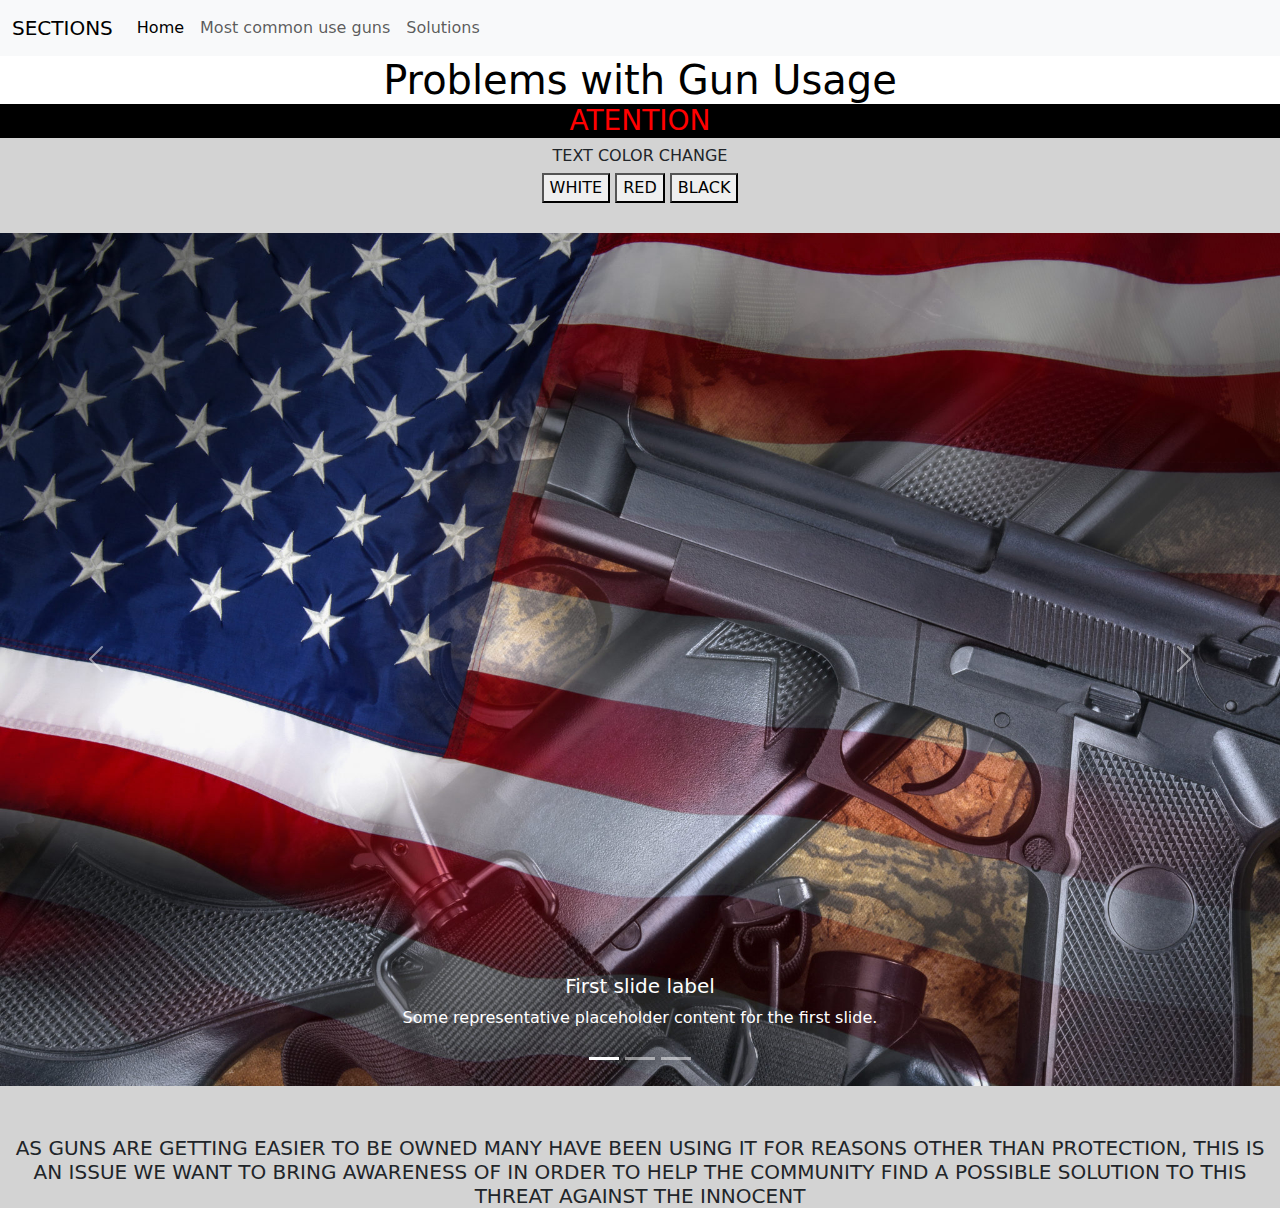
<file: index.html>
<!DOCTYPE html>
<html>

<head>
  <meta charset="utf-8">
  <meta name="viewport" content="width=device-width">
  <title>replit</title>
  <link href="style.css" rel="stylesheet" type="text/css" />
  <link href="https://cdn.jsdelivr.net/npm/bootstrap@5.3.3/dist/css/bootstrap.min.css" rel="stylesheet" integrity="sha384-QWTKZyjpPEjISv5WaRU9OFeRpok6YctnYmDr5pNlyT2bRjXh0JMhjY6hW+ALEwIH" crossorigin="anonymous">
</head>

<body id="body1">
  <!-- navbar -->
  <nav class="navbar navbar-expand-lg bg-body-tertiary">
    <div class="container-fluid">
      <a class="navbar-brand" href="index.html">SECTIONS</a>
      <button class="navbar-toggler" type="button" data-bs-toggle="collapse" data-bs-target="#navbarNavDropdown" aria-controls="navbarNavDropdown" aria-expanded="false" aria-label="Toggle navigation">
        <span class="navbar-toggler-icon"></span>
      </button>
      <div class="collapse navbar-collapse" id="navbarNavDropdown">
        <ul class="navbar-nav">
          <li class="nav-item">
            <a class="nav-link active" aria-current="page" href="index.html">Home</a>
          </li>
          <li class="nav-item">
            <a class="nav-link" href="info1.html">Most common use guns</a>
          </li>
          <li class="nav-item">
            <a class="nav-link" href="soluctions.html">Solutions</a>
          </li>
        </ul>
      </div>
    </div>
  </nav>


  
<h1>Problems with Gun Usage</h1>
<h3>ATENTION</h3>


<!-- buttons -->
<center id="center">
  <h6 class="h6">TEXT COLOR CHANGE</h6>
  <button id="WHITE">WHITE</button>
  <button id="RED">RED</button>
  <button id="BLACK">BLACK</button>
</center>


  <!-- carousel -->
  <div id="carouselExampleCaptions" class="carousel slide" data-bs-ride="carousel">
    <div class="carousel-indicators">
      <button type="button" data-bs-target="#carouselExampleCaptions" data-bs-slide-to="0" class="active" aria-current="true" aria-label="Slide 1"></button>
      <button type="button" data-bs-target="#carouselExampleCaptions" data-bs-slide-to="1" aria-label="Slide 2"></button>
      <button type="button" data-bs-target="#carouselExampleCaptions" data-bs-slide-to="2" aria-label="Slide 3"></button>
    </div>
    <div class="carousel-inner">
      <div class="carousel-item active">
        <img src="america.jpeg" class="img" alt="...">
        <div class="carousel-caption d-none d-md-block">
          <h5>First slide label</h5>
          <p>Some representative placeholder content for the first slide.</p>
        </div>
      </div>
      <div class="carousel-item">
        <img src="ratio.jpeg" class="img" alt="...">
        <div class="carousel-caption d-none d-md-block">
          <h5>Second slide label</h5>
          <p>Some representative placeholder content for the second slide.</p>
        </div>
      </div>
      <div class="carousel-item">
        <img src="arms.jpeg" class="img" alt="...">
        <div class="carousel-caption d-none d-md-block">
          <h5>Third slide label</h5>
          <p>Some representative placeholder content for the third slide.</p>
        </div>
      </div>
    </div>
    <button class="carousel-control-prev" type="button" data-bs-target="#carouselExampleCaptions" data-bs-slide="prev">
      <span class="carousel-control-prev-icon" aria-hidden="true"></span>
      <span class="visually-hidden">Previous</span>
    </button>
    <button class="carousel-control-next" type="button" data-bs-target="#carouselExampleCaptions" data-bs-slide="next">
      <span class="carousel-control-next-icon" aria-hidden="true"></span>
      <span class="visually-hidden">Next</span>
    </button>
  </div>



<center>
  <h5 id="h5">AS GUNS ARE GETTING EASIER TO BE OWNED MANY HAVE BEEN USING IT FOR REASONS OTHER THAN 
  PROTECTION, THIS IS AN ISSUE WE WANT TO BRING AWARENESS OF IN ORDER TO HELP THE COMMUNITY FIND 
  A POSSIBLE SOLUTION TO THIS THREAT AGAINST THE INNOCENT</h5>
</center>


  <!-- script linked -->
  <script src="script.js"></script>
  <script src="https://cdn.jsdelivr.net/npm/bootstrap@5.3.3/dist/js/bootstrap.bundle.min.js" integrity="sha384-YvpcrYf0tY3lHB60NNkmXc5s9fDVZLESaAA55NDzOxhy9GkcIdslK1eN7N6jIeHz" crossorigin="anonymous"></script> 

</body>

</html>
</file>
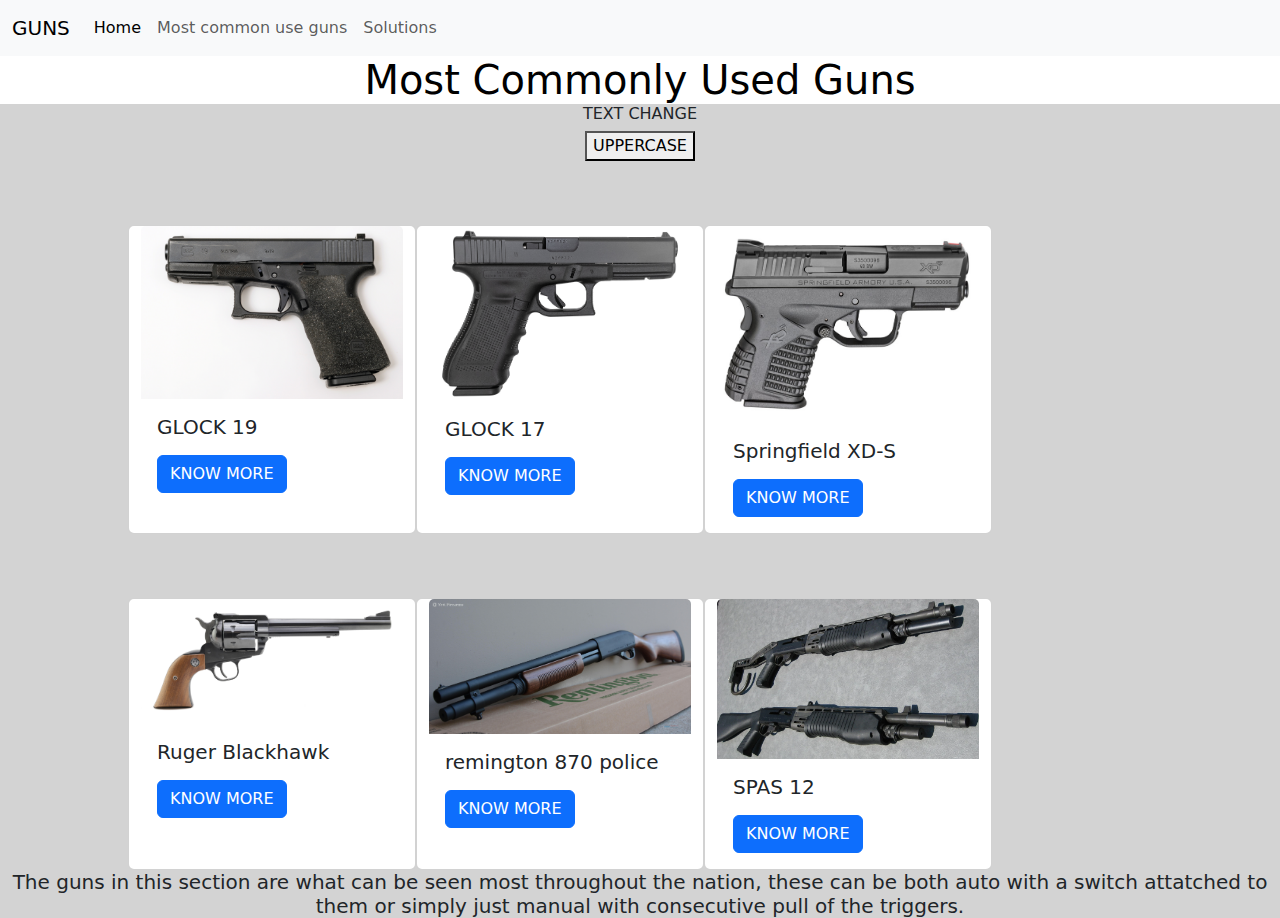
<file: info1.html>
<!DOCTYPE html>
<html>

<head>
  <meta charset="utf-8">
  <meta name="viewport" content="width=device-width">
  <title>replit</title>
  <link href="style.css" rel="stylesheet" type="text/css" />
  <link href="https://cdn.jsdelivr.net/npm/bootstrap@5.3.3/dist/css/bootstrap.min.css" rel="stylesheet" integrity="sha384-QWTKZyjpPEjISv5WaRU9OFeRpok6YctnYmDr5pNlyT2bRjXh0JMhjY6hW+ALEwIH" crossorigin="anonymous">
</head>

<body id="body2">
  <!-- navbar  -->
  <nav class="navbar navbar-expand-lg bg-body-tertiary">
    <div class="container-fluid">
      <a class="navbar-brand" href="index.html">GUNS</a>
      <button class="navbar-toggler" type="button" data-bs-toggle="collapse" data-bs-target="#navbarNavDropdown" aria-controls="navbarNavDropdown" aria-expanded="false" aria-label="Toggle navigation">
        <span class="navbar-toggler-icon"></span>
      </button>
      <div class="collapse navbar-collapse" id="navbarNavDropdown">
        <ul class="navbar-nav">
          <li class="nav-item">
            <a class="nav-link active" aria-current="page" href="index.html">Home</a>
          </li>
          <li class="nav-item">
            <a class="nav-link" href="info1.html">Most common use guns</a>
          </li>
          <li class="nav-item">
            <a class="nav-link" href="soluctions.html">Solutions</a>
          </li>
        </ul>
      </div>
    </div>
  </nav>
<h1>Most Commonly Used Guns</h1>



  <center id="center">
    <h6>TEXT CHANGE</h6>
    <button id="RED1">UPPERCASE</button>
  </center>


  
<div class="container">
 <div class="row">
   <!-- cards -->
  <div class="card col-4" id="19" style="width: 18rem;">
    <img src="19.jpg" class="card-img-top" alt="...">
    <div class="card-body">
      <h5 class="card-title">GLOCK 19</h5>
      <p class="card-text"></p>
      <a href="https://us.glock.com/en/pistols/g19" class="btn btn-primary">KNOW MORE</a>
    </div>
  </div>

  <div class="card col-4" id="17" style="width: 18rem;">
    <img src="17.jpeg" class="card-img-top" alt="...">
    <div class="card-body">
      <h5 class="card-title">GLOCK 17</h5>
      <p class="card-text"></p>
      <a href="https://us.glock.com/en/pistols/g17" class="btn btn-primary">KNOW MORE</a>
    </div>
  </div>

  <div class="card col-4" id="XD" style="width: 18rem;">
    <img src="springfield.jpg" class="card-img-top" alt="...">
    <div class="card-body">
      <h5 class="card-title">Springfield XD-S</h5>
      <p class="card-text"></p>
      <a href="https://www.springfield-armory.com/xd-series-handguns/xd-s-mod-2-handguns/" class="btn btn-primary">KNOW MORE</a>
    </div>
  </div>
 </div>
</div>


  
<div class="container">
 <div class="row">
   <!-- navbar -->
  <div class="card col-4" id="Ruger" style="width: 18rem;">
    <img src="Ruger.jpg" class="card-img-top" alt="...">
    <div class="card-body">
      <h5 class="card-title">Ruger Blackhawk</h5>
      <p class="card-text"></p>
      <a href="https://ruger.com/products/newModelBlackhawk/overview.html" class="btn btn-primary">KNOW MORE</a>
    </div>
  </div>

  <div class="card col-4" id="870"style="width: 18rem;">
    <img src="R.jpeg" class="card-img-top" alt="...">
    <div class="card-body">
      <h5 class="card-title">remington 870 police</h5>
      <p class="card-text"></p>
      <a href="https://www.bauer-precision.com/remington-870p-police-magnum-12-ga-18-barrel/" class="btn btn-primary">KNOW MORE</a>
    </div>
  </div>

  <div class="card col-4" id="12" style="width: 18rem;">
    <img src="SPAS-12.jpeg" class="card-img-top" alt="...">
    <div class="card-body">
      <h5 class="card-title">SPAS 12</h5>
      <p class="card-text"></p>
      <a href="https://en.wikipedia.org/wiki/Franchi_SPAS-12" class="btn btn-primary">KNOW MORE</a>
    </div>
  </div>
 </div>  
</div>
<center>
<h5 id="jk">The guns in this section are what can be seen most throughout the nation, these can be both auto with a switch attatched to them or simply just manual with consecutive pull of the triggers.</h5>
</center>
  <script src="script1.js"></script>
  <script src="https://cdn.jsdelivr.net/npm/bootstrap@5.3.3/dist/js/bootstrap.bundle.min.js" integrity="sha384-YvpcrYf0tY3lHB60NNkmXc5s9fDVZLESaAA55NDzOxhy9GkcIdslK1eN7N6jIeHz" crossorigin="anonymous"></script>
</body>

</html>
</file>
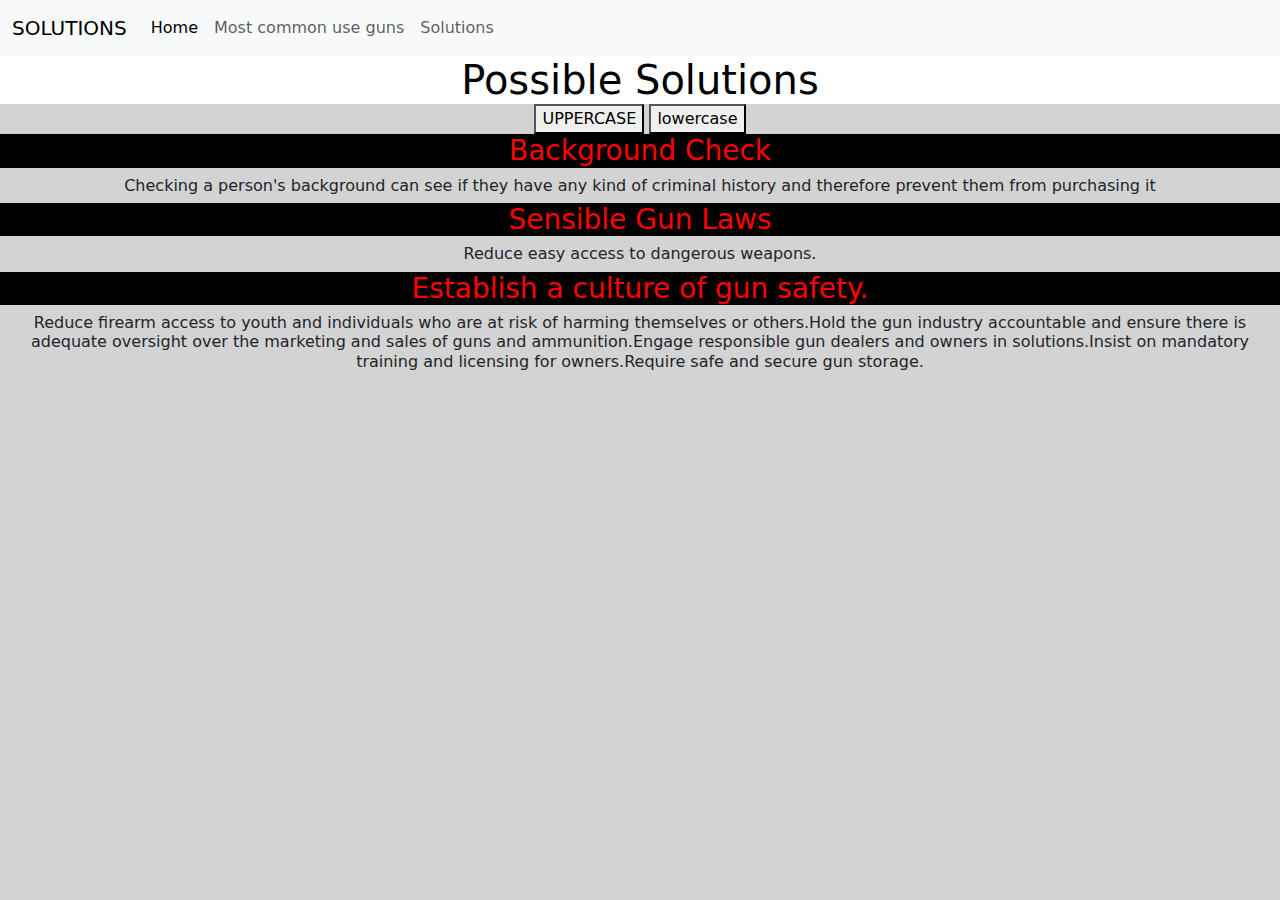
<file: soluctions.html>
<!DOCTYPE html>
<html>

<head>
  <meta charset="utf-8">
  <meta name="viewport" content="width=device-width">
  <title>replit</title>
  <link href="style.css" rel="stylesheet" type="text/css" />
  <link href="https://cdn.jsdelivr.net/npm/bootstrap@5.3.3/dist/css/bootstrap.min.css" rel="stylesheet" integrity="sha384-QWTKZyjpPEjISv5WaRU9OFeRpok6YctnYmDr5pNlyT2bRjXh0JMhjY6hW+ALEwIH" crossorigin="anonymous">
</head>

<body id="body3">
  <!--navbar  -->
  <nav class="navbar navbar-expand-lg bg-body-tertiary">
    <div class="container-fluid">
      <a class="navbar-brand" href="index.html">SOLUTIONS</a>
      <button class="navbar-toggler" type="button" data-bs-toggle="collapse" data-bs-target="#navbarNavDropdown" aria-controls="navbarNavDropdown" aria-expanded="false" aria-label="Toggle navigation">
        <span class="navbar-toggler-icon"></span>
      </button>
      <div class="collapse navbar-collapse" id="navbarNavDropdown">
        <ul class="navbar-nav">
          <li class="nav-item">
            <a class="nav-link active" aria-current="page" href="index.html">Home</a>
          </li>
          <li class="nav-item">
            <a class="nav-link" href="info1.html">Most common use guns</a>
          </li>
          <li class="nav-item">
            <a class="nav-link" href="info2.html">Solutions</a>
          </li>
        </ul>
      </div>
    </div>
  </nav>
<h1>Possible Solutions</h1>

<!-- Buttons -->

<center>
  <button id="b1">UPPERCASE</button> 
  <button id="b2">lowercase</button> 
  
<h3>Background Check</h3>
<h6 id="h1">Checking a person's background can see if they have any kind of criminal history and therefore prevent them from purchasing it </h6>


<h3>Sensible Gun Laws</h3>  
<h6 id = "h2">Reduce easy access to dangerous weapons.</h6>

<h3> Establish a culture of gun safety.</h3>
<h6 id = "h3">
Reduce firearm access to youth and individuals who are at risk of harming themselves or others.Hold the gun industry accountable and ensure there is adequate oversight over the marketing and sales of guns and ammunition.Engage responsible gun dealers and owners in solutions.Insist on mandatory training and licensing for owners.Require safe and secure gun storage.</h6>
  </center>

  <script src="script3.js"></script>
  <script src="https://cdn.jsdelivr.net/npm/bootstrap@5.3.3/dist/js/bootstrap.bundle.min.js" integrity="sha384-YvpcrYf0tY3lHB60NNkmXc5s9fDVZLESaAA55NDzOxhy9GkcIdslK1eN7N6jIeHz" crossorigin="anonymous"></script>
</body>

</html>
</file>
<file: style.css>
html {
  height: 100%;
  width: 100%;
}

h1 {
  text-align: center;
  color: black !important;
  background-color: white !important;
  margin-bottom: 0px !important;
}

h3 {
  text-align: center ;
  color: red !important;
  background-color: black !important;
}

body {
  background-color: lightgray !important;
}

#h5 {
  margin-top: 50px !important;
}

.img {
  width: 100% !important;
}

#center {
  margin-bottom: 30px !important;
}

.container {
  margin-left: 10% !important;
  margin-top: 5% !important;
}
</file>
